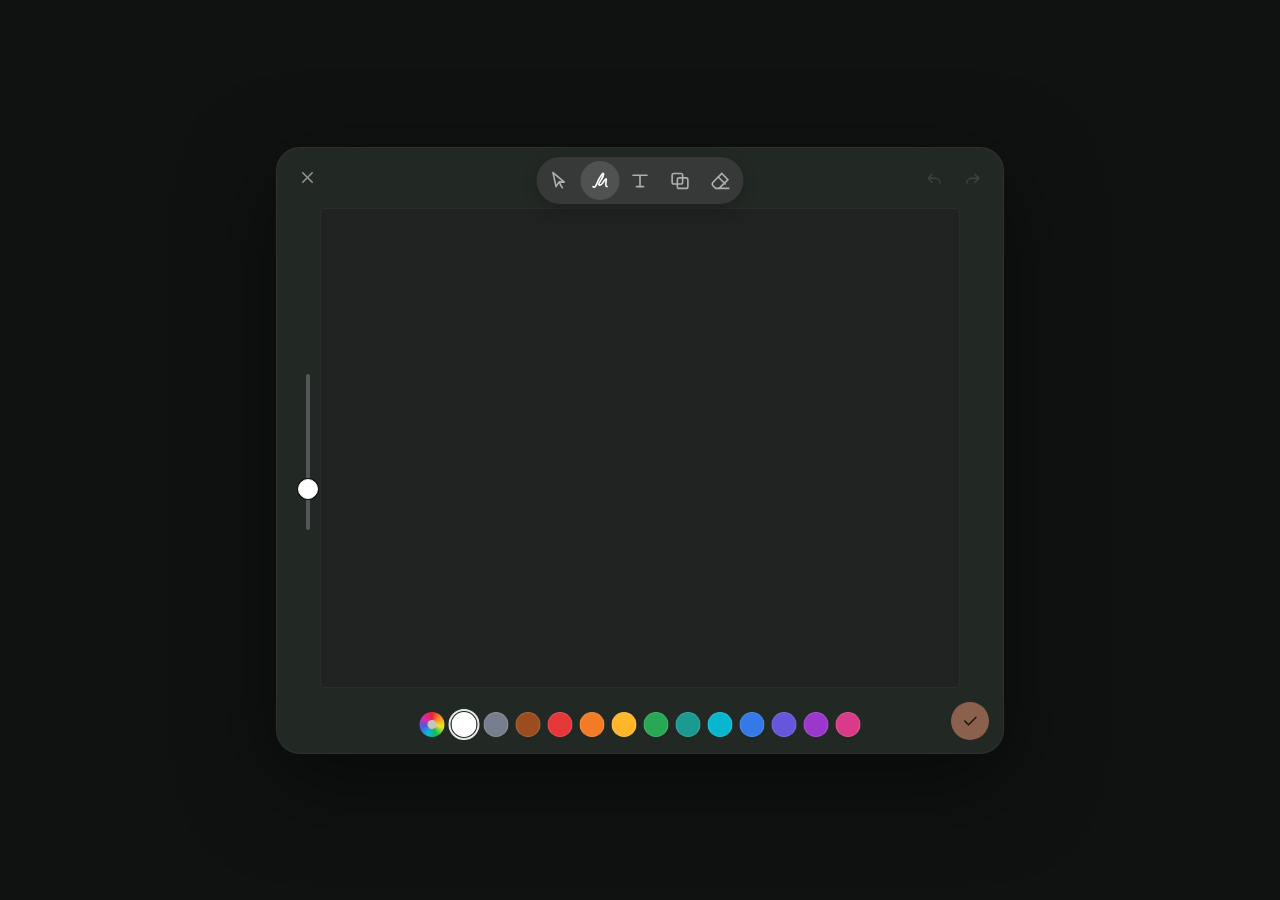
<file: prototypes/sketch.html>
<!doctype html>
<html lang="pt-BR">
<head>
<meta charset="utf-8"><meta name="viewport" content="width=device-width,initial-scale=1">
<title>popAI · Sketch 4:3 (protótipo)</title>
<style>
:root{color-scheme:dark;font-family:system-ui,-apple-system,"Segoe UI",sans-serif}
*{box-sizing:border-box}body{margin:0;min-height:100dvh;display:grid;place-items:center;background:#101211;color:#e7e7e7}
button,input{font:inherit}button{cursor:pointer}button:focus-visible,input:focus-visible{outline:2px solid #99b5f6;outline-offset:3px}
[hidden]{display:none!important}
.window{--w:min(640px,calc(100vw - 124px),calc((100dvh - 188px)*4/3));position:relative;
 width:calc(var(--w) + 88px);max-width:calc(100vw - 18px);padding:60px 0 65px;
 border:1px solid #ffffff0c;border-radius:24px;background:#222824;box-shadow:0 28px 90px #0008}
.board{width:var(--w);aspect-ratio:4/3;margin:0 auto;background:#202121;border:1px solid #ffffff0b;
 border-radius:5px;position:relative;overflow:hidden}
.selection-box{position:absolute;z-index:1;border:1.5px dashed #9dbaff;background:#92b6ff0b;pointer-events:none;border-radius:3px;box-shadow:0 0 0 1px #10111266}
.resize-handle{position:absolute;width:14px;height:14px;padding:0;border:2px solid #253347;border-radius:4px;background:#c7dcff;pointer-events:auto;touch-action:none;box-shadow:0 0 0 1px #b9d2ff60}
.resize-handle[data-corner="nw"]{top:-7px;left:-7px;cursor:nwse-resize}
.resize-handle[data-corner="ne"]{top:-7px;right:-7px;cursor:nesw-resize}
.resize-handle[data-corner="sw"]{bottom:-7px;left:-7px;cursor:nesw-resize}
.resize-handle[data-corner="se"]{bottom:-7px;right:-7px;cursor:nwse-resize}
.resize-handle:focus-visible{outline:2px solid #fff;outline-offset:3px}
canvas{display:block;width:100%;height:100%;touch-action:none;cursor:crosshair}
.left,.right{position:absolute;z-index:2;top:13px;display:flex;gap:5px}.left{left:14px}.right{right:14px}
.icon{width:33px;height:33px;border:0;border-radius:11px;background:transparent;color:#949595;padding:7px}
.icon svg,.tool svg,.accept svg{display:block;width:100%;height:100%}
.icon:hover:enabled{background:#ffffff0c;color:#f4f4f4}.icon:disabled{opacity:.25;cursor:default}
.toolbar{position:absolute;top:9px;left:50%;transform:translateX(-50%);z-index:2;
 display:flex;gap:1px;padding:4px;border-radius:28px;background:#373838;box-shadow:0 4px 15px #0003}
.tool{width:39px;height:39px;padding:9px;display:grid;place-items:center;color:#adb0ae;
 border:0;border-radius:50%;background:transparent}
.tool:hover{background:#ffffff0d;color:white}.tool[aria-pressed=true]{background:#505251;color:white}
.tool svg{stroke-width:1.85}
.shape-menu{position:absolute;top:54px;left:50%;transform:translateX(-50%);z-index:3;
 display:flex;gap:5px;padding:5px;border:1px solid #ffffff20;border-radius:12px;background:#373938;
 box-shadow:0 7px 20px #0008}
.shape-menu button{width:34px;height:34px;border:0;border-radius:7px;background:transparent;color:#ccc;padding:8px}
.shape-menu button:hover,.shape-menu button[aria-pressed=true]{background:#565957}
.shape-menu svg{display:block;width:100%;height:100%}
.slider{position:absolute;top:50%;left:16px;transform:translateY(-50%);height:174px;width:25px}
.slider input{position:absolute;top:50%;left:50%;translate:-50% -50%;appearance:none;-webkit-appearance:none;
 width:156px;height:4px;transform:rotate(-90deg);background:#535656;border-radius:4px;cursor:pointer}
.slider input::-webkit-slider-thumb{-webkit-appearance:none;width:20px;height:20px;
 background:#fff;border:1px solid #f4f4f4;border-radius:50%;box-shadow:0 0 0 1px #111}
.slider input::-moz-range-thumb{width:19px;height:19px;background:white;border:0;border-radius:50%}
.palette{position:absolute;bottom:11px;left:50%;transform:translateX(-50%);max-width:calc(100% - 104px);
 display:flex;align-items:center;gap:7px;padding:5px 4px;overflow-x:auto;scrollbar-width:none}
.palette::-webkit-scrollbar{display:none}
.swatch{--c:white;width:25px;height:25px;flex:0 0 25px;border-radius:50%;
 border:1px solid #ffffff25;background:var(--c);padding:0;position:relative}
.swatch:hover{transform:translateY(-1px)}
.swatch[aria-pressed=true]::after{content:"";position:absolute;inset:-4px;border:2px solid #e9e9e9;border-radius:50%}
.wheel{border:0;background:conic-gradient(#ed203d,#fd9923,#e8e728,#18b956,#0ab8d6,#4c5adf,#d62cac,#ed203d)}
.wheel:before{content:"";position:absolute;inset:8px;border-radius:50%;background:#c4c4c4}
#custom{position:absolute;width:1px;height:1px;opacity:0;pointer-events:none}
.accept{position:absolute;bottom:13px;right:14px;width:38px;height:38px;padding:10px;
 border:0;border-radius:50%;background:#8b604d;color:#191513}
.accept:hover{background:#a2725a}
.editor-text{position:absolute;z-index:2;width:min(260px,calc(100% - 20px));min-width:120px;max-width:calc(100% - 20px);
 border:1px solid #ddd8;border-radius:5px;background:#242524f2;padding:5px 7px;color:white;font-size:19px;outline:2px solid #ffffff22;outline-offset:1px}
.toast{position:absolute;z-index:3;left:50%;bottom:55px;transform:translateX(-50%);
 padding:9px 12px;border-radius:10px;background:#363e38;color:#e6eee9;
 font-size:12px;white-space:nowrap;max-width:95%;box-shadow:0 5px 20px #0009}
.closed{display:grid;gap:12px;justify-items:center;color:#aaa;font-size:13px}
.closed button{padding:12px 20px;border-radius:12px;border:1px solid #ffffff2a;background:#292c2a;color:white}
@media(max-width:540px){
 .window{--w:min(calc(100vw - 56px),calc((100dvh - 177px)*4/3));
 width:calc(var(--w) + 42px);padding:60px 0 58px;border-radius:16px}
 .board{margin-left:20px}.slider{left:-2px}.left{left:5px}.right{right:5px}
 .tool{width:35px;height:35px;padding:9px}.palette{left:43%;gap:6px;max-width:calc(100% - 54px)}
 .swatch{width:21px;height:21px;flex-basis:21px}.accept{right:6px;bottom:10px;width:33px;height:33px}
}
</style>
</head>
<body>
<div class="window" id="editor" role="dialog" aria-label="Janela de desenho do popAI, proporção 4:3">
  <div class="left"><button class="icon" id="close" aria-label="Fechar editor" title="Fechar">
    <svg viewBox="0 0 24 24" fill="none" stroke="currentColor" stroke-width="2" stroke-linecap="round"><path d="M6 6l12 12M18 6 6 18"/></svg>
  </button></div>
  <nav class="toolbar" aria-label="Ferramentas">
    <button class="tool" data-tool="move" aria-label="Selecionar e mover item" title="Selecionar e mover item" aria-pressed="false">
      <svg viewBox="0 0 24 24" fill="none" stroke="currentColor" stroke-linejoin="round"><path d="m4 3 3.5 16 3.4-5.4 6 .2L4 3Z"/><path d="m11 14 4 7"/></svg>
    </button>
    <button class="tool" data-tool="pen" aria-label="Pincel" title="Pincel" aria-pressed="true">
      <svg viewBox="0 0 24 24" fill="none" stroke="currentColor" stroke-linecap="round"><path d="M4 19c3 3 5-6 7-9s4-7 5-6-3 8-5 11 2 3 4 0 3-5 4-5-2 9 1 9"/></svg>
    </button>
    <button class="tool" data-tool="text" aria-label="Texto" title="Adicionar texto" aria-pressed="false">
      <svg viewBox="0 0 24 24" fill="none" stroke="currentColor" stroke-linecap="round"><path d="M4 6h16m-8 0v13m-4 0h8"/></svg>
    </button>
    <button class="tool" data-tool="shape" aria-label="Formas" title="Formas" aria-pressed="false">
      <svg viewBox="0 0 24 24" fill="none" stroke="currentColor" stroke-linejoin="round"><rect x="3" y="4" width="12" height="12" rx="2"/><rect x="9" y="9" width="12" height="12" rx="2"/></svg>
    </button>
    <button class="tool" data-tool="eraser" aria-label="Borracha" title="Borracha" aria-pressed="false">
      <svg viewBox="0 0 24 24" fill="none" stroke="currentColor" stroke-linecap="round"><path d="m4 14 10-10 7 7-10 10H7l-3-3a3 3 0 0 1 0-4Z"/><path d="m10 8 8 8M11 21h11"/></svg>
    </button>
    <div class="shape-menu" id="shapes" hidden>
      <button data-shape="rect" aria-label="Retângulo" title="Retângulo" aria-pressed="true">
        <svg viewBox="0 0 24 24" fill="none" stroke="currentColor" stroke-width="2"><rect x="3" y="5" width="18" height="14" rx="2"/></svg>
      </button>
      <button data-shape="ellipse" aria-label="Elipse" title="Elipse" aria-pressed="false">
        <svg viewBox="0 0 24 24" fill="none" stroke="currentColor" stroke-width="2"><ellipse cx="12" cy="12" rx="9" ry="7"/></svg>
      </button>
    </div>
  </nav>
  <div class="right">
    <button class="icon" id="undo" aria-label="Desfazer" title="Desfazer (Ctrl+Z)" disabled>
      <svg viewBox="0 0 24 24" fill="none" stroke="currentColor" stroke-width="1.8" stroke-linecap="round" stroke-linejoin="round"><path d="m9 8-5 5 5 5M4 13h9a6 6 0 0 1 6 6"/></svg>
    </button>
    <button class="icon" id="redo" aria-label="Refazer" title="Refazer (Ctrl+Y)" disabled>
      <svg viewBox="0 0 24 24" fill="none" stroke="currentColor" stroke-width="1.8" stroke-linecap="round" stroke-linejoin="round"><path d="m15 8 5 5-5 5m5-5h-9a6 6 0 0 0-6 6"/></svg>
    </button>
  </div>
  <div class="slider" title="Espessura do pincel">
    <input type="range" id="size" min="1" max="32" value="8" aria-label="Espessura do pincel">
  </div>
  <div class="board" id="board">
    <canvas id="canvas" width="960" height="720" aria-label="Tela de desenho 4:3"></canvas>
    <div id="selection-box" class="selection-box" role="group" aria-label="Redimensionar objeto selecionado" hidden>
      <button type="button" class="resize-handle" data-corner="nw" aria-label="Redimensionar pelo canto superior esquerdo"></button>
      <button type="button" class="resize-handle" data-corner="ne" aria-label="Redimensionar pelo canto superior direito"></button>
      <button type="button" class="resize-handle" data-corner="sw" aria-label="Redimensionar pelo canto inferior esquerdo"></button>
      <button type="button" class="resize-handle" data-corner="se" aria-label="Redimensionar pelo canto inferior direito"></button>
    </div>
    <input id="text-entry" class="editor-text" type="text" maxlength="140" placeholder="Digite e pressione Enter" aria-label="Texto" hidden>
  </div>
  <div class="palette" role="group" aria-label="Cores do pincel">
    <button class="swatch wheel" id="wheel" title="Escolher outra cor" aria-label="Mais cores" aria-pressed="false"></button>
    <input id="custom" type="color" value="#ffffff" tabindex="-1">
    <button class="swatch" data-color="#ffffff" style="--c:#ffffff" aria-label="Branco" aria-pressed="true"></button>
    <button class="swatch" data-color="#777f8e" style="--c:#777f8e" aria-label="Cinza" aria-pressed="false"></button>
    <button class="swatch" data-color="#9b4d20" style="--c:#9b4d20" aria-label="Marrom" aria-pressed="false"></button>
    <button class="swatch" data-color="#e63838" style="--c:#e63838" aria-label="Vermelho" aria-pressed="false"></button>
    <button class="swatch" data-color="#f47b25" style="--c:#f47b25" aria-label="Laranja" aria-pressed="false"></button>
    <button class="swatch" data-color="#ffb629" style="--c:#ffb629" aria-label="Amarelo" aria-pressed="false"></button>
    <button class="swatch" data-color="#28a854" style="--c:#28a854" aria-label="Verde" aria-pressed="false"></button>
    <button class="swatch" data-color="#1b9a91" style="--c:#1b9a91" aria-label="Verde azulado" aria-pressed="false"></button>
    <button class="swatch" data-color="#08b7cf" style="--c:#08b7cf" aria-label="Ciano" aria-pressed="false"></button>
    <button class="swatch" data-color="#3479e7" style="--c:#3479e7" aria-label="Azul" aria-pressed="false"></button>
    <button class="swatch" data-color="#6656db" style="--c:#6656db" aria-label="Índigo" aria-pressed="false"></button>
    <button class="swatch" data-color="#9c37ce" style="--c:#9c37ce" aria-label="Roxo" aria-pressed="false"></button>
    <button class="swatch" data-color="#da3b89" style="--c:#da3b89" aria-label="Rosa" aria-pressed="false"></button>
  </div>
  <button class="accept" id="confirm" title="Baixar esboço PNG 4:3" aria-label="Confirmar esboço">
    <svg viewBox="0 0 24 24" fill="none" stroke="currentColor" stroke-width="2" stroke-linecap="round" stroke-linejoin="round"><path d="m5 12 5 5 10-10"/></svg>
  </button>
  <div class="toast" id="toast" role="status" hidden></div>
</div>
<div class="closed" id="closed" hidden><span>Prévia independente em 4:3</span><button id="reopen">Abrir editor</button></div>
<script>
(()=>{
'use strict';
const canvas=document.querySelector('#canvas'),ctx=canvas.getContext('2d'),W=960,H=720;
const $=selector=>document.querySelector(selector);
const buttons=[...document.querySelectorAll('.tool')],swatches=[...document.querySelectorAll('[data-color]')];
let mode='pen',shape='rect',ink='#ffffff',items=[],states=[[]],step=0,current=null,gesture=null,selected=-1,entryPos=null,toastTimer=null;
const copy=value=>JSON.parse(JSON.stringify(value)),brush=()=>Number($('#size').value)*2;
const refreshHistory=()=>{$('#undo').disabled=step===0;$('#redo').disabled=step===states.length-1;};
function tool(next){
 mode=next;buttons.forEach(b=>b.setAttribute('aria-pressed',String(b.dataset.tool===mode)));
 if(mode!=='move') selected=-1;
 updateSelection();
 canvas.style.cursor=mode==='move'?'default':mode==='text'?'text':mode==='eraser'?'cell':'crosshair';
 if(mode!=='shape')$('#shapes').hidden=true;
}
buttons.forEach(b=>b.onclick=()=>{
 if(b.dataset.tool==='shape'){const open=mode==='shape'&&!$('#shapes').hidden;tool('shape');$('#shapes').hidden=open;}
 else {
  tool(b.dataset.tool);
  if(mode==='text' && $('#text-entry').hidden) addText({x:W/2,y:H/2});
 }
});
document.querySelectorAll('[data-shape]').forEach(b=>b.onclick=()=>{
 shape=b.dataset.shape;
 document.querySelectorAll('[data-shape]').forEach(o=>o.setAttribute('aria-pressed',String(o===b)));
 tool('shape');$('#shapes').hidden=true;
});
swatches.forEach(b=>b.onclick=()=>{
 ink=b.dataset.color;swatches.forEach(o=>o.setAttribute('aria-pressed',String(o===b)));
 $('#wheel').setAttribute('aria-pressed','false');
});
$('#wheel').onclick=()=>$('#custom').click();
$('#custom').oninput=e=>{
 ink=e.target.value;swatches.forEach(b=>b.setAttribute('aria-pressed','false'));
 $('#wheel').setAttribute('aria-pressed','true');
};
function pos(e){const r=canvas.getBoundingClientRect();return {
 x:Math.max(0,Math.min(W,(e.clientX-r.left)*W/r.width)),
 y:Math.max(0,Math.min(H,(e.clientY-r.top)*H/r.height))
};}
function draw(item){
 ctx.lineWidth=item.w;ctx.lineJoin='round';ctx.lineCap='round';ctx.strokeStyle=item.color;ctx.fillStyle=item.color;
 if(item.kind==='pen'||item.kind==='eraser'){
  ctx.globalCompositeOperation=item.kind==='eraser'?'destination-out':'source-over';
  ctx.beginPath();const pts=item.points;
  if(pts.length===1){ctx.arc(pts[0].x,pts[0].y,item.w/2,0,Math.PI*2);ctx.fill();}
  else{ctx.moveTo(pts[0].x,pts[0].y);for(let i=1;i<pts.length;i++)ctx.lineTo(pts[i].x,pts[i].y);ctx.stroke();}
  ctx.globalCompositeOperation='source-over';return;
 }
 if(item.kind==='text'){ctx.font='500 '+item.w+'px system-ui';ctx.textBaseline='top';ctx.fillText(item.value,item.x,item.y);return;}
 ctx.beginPath();const dx=item.b.x-item.a.x,dy=item.b.y-item.a.y;
 if(item.kind==='rect')ctx.rect(item.a.x,item.a.y,dx,dy);
 else ctx.ellipse((item.a.x+item.b.x)/2,(item.a.y+item.b.y)/2,Math.max(.01,Math.abs(dx)/2),Math.max(.01,Math.abs(dy)/2),0,0,Math.PI*2);
 ctx.stroke();
}
function shifted(item,dx,dy){
 const x=copy(item),shift=p=>{p.x+=dx;p.y+=dy;};
 if(x.points)x.points.forEach(shift);
 if(x.a){shift(x.a);shift(x.b);}
 if(x.kind==='text'){x.x+=dx;x.y+=dy;}return x;
}
function itemBounds(item){
 if(item.kind==='text'){
  ctx.font='500 '+item.w+'px system-ui';
  const width=ctx.measureText(item.value).width;
  return {x:item.x,y:item.y,w:Math.max(1,width),h:item.w*1.2};
 }
 const pad=item.w/2;
 if(item.points){
  const xs=item.points.map(p=>p.x),ys=item.points.map(p=>p.y);
  return {x:Math.min(...xs)-pad,y:Math.min(...ys)-pad,
   w:Math.max(...xs)-Math.min(...xs)+2*pad,h:Math.max(...ys)-Math.min(...ys)+2*pad};
 }
 return {x:Math.min(item.a.x,item.b.x)-pad,y:Math.min(item.a.y,item.b.y)-pad,
  w:Math.abs(item.a.x-item.b.x)+2*pad,h:Math.abs(item.a.y-item.b.y)+2*pad};
}
function distanceToSegment(p,a,b){
 const dx=b.x-a.x,dy=b.y-a.y,den=dx*dx+dy*dy;
 const t=den?Math.max(0,Math.min(1,((p.x-a.x)*dx+(p.y-a.y)*dy)/den)):0;
 return Math.hypot(p.x-a.x-t*dx,p.y-a.y-t*dy);
}
function hitItem(item,p,inside=false){
 if(item.kind==='eraser')return false; // A borracha é uma operação, não um objeto selecionável.
 const b=itemBounds(item),slack=12;
 if(p.x<b.x-slack||p.x>b.x+b.w+slack||p.y<b.y-slack||p.y>b.y+b.h+slack)return false;
 if(item.kind==='text')return true;
 if(item.points){
  if(item.points.length===1)return Math.hypot(p.x-item.points[0].x,p.y-item.points[0].y)<=item.w/2+slack;
  return item.points.slice(1).some((b,i)=>distanceToSegment(p,item.points[i],b)<=item.w/2+slack);
 }
 const x1=Math.min(item.a.x,item.b.x),x2=Math.max(item.a.x,item.b.x);
 const y1=Math.min(item.a.y,item.b.y),y2=Math.max(item.a.y,item.b.y);
 const margin=item.w/2+slack;
 if(item.kind==='rect'){
  if(inside)return p.x>=x1&&p.x<=x2&&p.y>=y1&&p.y<=y2;
  return (Math.abs(p.x-x1)<=margin||Math.abs(p.x-x2)<=margin)&&p.y>=y1-margin&&p.y<=y2+margin
   ||(Math.abs(p.y-y1)<=margin||Math.abs(p.y-y2)<=margin)&&p.x>=x1-margin&&p.x<=x2+margin;
 }
 const rx=Math.max(.01,(x2-x1)/2),ry=Math.max(.01,(y2-y1)/2);
 const norm=Math.hypot((p.x-(x1+x2)/2)/rx,(p.y-(y1+y2)/2)/ry);
 return inside?norm<=1:Math.abs(norm-1)*Math.min(rx,ry)<=margin;
}
function hitTest(p){
 for(const inside of [false,true])
  for(let i=items.length-1;i>=0;i--)
   if(hitItem(items[i],p,inside))return i;
 return -1;
}
function scaledItem(item,bounds,corner,dx,dy){
 // The opposite corner remains anchored while the dragged corner changes size.
 const left=corner.includes('w'),top=corner.includes('n');
 const anchorX=left?bounds.x+bounds.w:bounds.x,anchorY=top?bounds.y+bounds.h:bounds.y;
 const sx=Math.min(8,Math.max(0.12,(bounds.w+(left?-dx:dx))/Math.max(1,bounds.w)));
 const sy=Math.min(8,Math.max(0.12,(bounds.h+(top?-dy:dy))/Math.max(1,bounds.h)));
 const result=copy(item);
 if(item.kind==='text'){
  // Text keeps its font proportions; diagonal dragging changes its font size.
  const uniform=Math.min(8,Math.max(0.2,Math.sqrt(sx*sy)));
  result.x=anchorX+(item.x-anchorX)*uniform;
  result.y=anchorY+(item.y-anchorY)*uniform;
  result.w=item.w*uniform;
 }else{
  const transform=p=>{p.x=anchorX+(p.x-anchorX)*sx;p.y=anchorY+(p.y-anchorY)*sy;};
  if(result.points)result.points.forEach(transform);
  if(result.a){transform(result.a);transform(result.b);}
  result.w=item.w*Math.sqrt(sx*sy);
 }
 return result;
}
function activeItem(index){
 if(!gesture||gesture.index!==index)return items[index];
 if(gesture.kind==='resize')return scaledItem(gesture.original,gesture.bounds,gesture.corner,gesture.dx,gesture.dy);
 if(gesture.kind==='move')return shifted(items[index],gesture.dx,gesture.dy);
 return items[index];
}
function updateSelection(){
 const frame=$('#selection-box');
 if(mode!=='move'||selected<0||!items[selected]||items[selected].kind==='eraser'){
  frame.hidden=true;delete frame.dataset.index;return;
 }
 const b=itemBounds(activeItem(selected)),r=canvas.getBoundingClientRect(),board=$('#board').getBoundingClientRect();
 frame.style.left=(r.left-board.left+b.x*r.width/W)+'px';
 frame.style.top=(r.top-board.top+b.y*r.height/H)+'px';
 frame.style.width=Math.max(2,b.w*r.width/W)+'px';
 frame.style.height=Math.max(2,b.h*r.height/H)+'px';
 frame.hidden=false;frame.dataset.index=String(selected);
}
function repaint(){
 ctx.clearRect(0,0,W,H);
 items.forEach((_,i)=>draw(activeItem(i)));
 if(current)draw(current);
 updateSelection();
}
document.querySelectorAll('.resize-handle').forEach(handle=>{
 handle.addEventListener('pointerdown',e=>{
  if(mode!=='move'||selected<0||gesture||e.button!==0)return;
  e.preventDefault();e.stopPropagation();
  const p=pos(e);
  gesture={kind:'resize',id:e.pointerId,index:selected,corner:handle.dataset.corner,
   original:copy(items[selected]),bounds:itemBounds(items[selected]),start:p,dx:0,dy:0};
  handle.setPointerCapture(e.pointerId);
 });
 handle.addEventListener('pointermove',e=>{
  if(!gesture||gesture.kind!=='resize'||gesture.id!==e.pointerId)return;
  const p=pos(e);
  gesture.dx=p.x-gesture.start.x;
  gesture.dy=p.y-gesture.start.y;
  repaint();
 });
 const done=(e,cancelled=false)=>{
  if(!gesture||gesture.kind!=='resize'||gesture.id!==e.pointerId)return;
  const g=gesture;
  gesture=null;
  if(!cancelled&&(Math.abs(g.dx)+Math.abs(g.dy)>1)){
   items[g.index]=scaledItem(g.original,g.bounds,g.corner,g.dx,g.dy);
   save();
  }else repaint();
 };
 handle.addEventListener('pointerup',e=>done(e));
 handle.addEventListener('pointercancel',e=>done(e,true));
});
function save(){states.splice(step+1);states.push(copy(items));step=states.length-1;refreshHistory();repaint();}
function undo(){if(step>0){step--;items=copy(states[step]);selected=-1;refreshHistory();repaint();}}
function redo(){if(step<states.length-1){step++;items=copy(states[step]);selected=-1;refreshHistory();repaint();}}
$('#undo').onclick=undo;$('#redo').onclick=redo;
function addText(p){
 const entry=$('#text-entry');
 if(!entry.hidden) finishText();
 entryPos=p;
 entry.hidden=false;entry.value='';entry.style.color=ink;
 entry.style.fontSize=Math.max(14,Math.round(Math.max(25,brush()*2.5)*canvas.getBoundingClientRect().width/W))+'px';
 const rect=entry.getBoundingClientRect();
 const board=canvas.getBoundingClientRect();
 entry.style.left=Math.max(8,Math.min(p.x/W*board.width,board.width-rect.width-8))+'px';
 entry.style.top=Math.max(8,Math.min(p.y/H*board.height,board.height-rect.height-8))+'px';
 entry.focus();
}
function finishText(){
 const field=$('#text-entry');if(field.hidden)return;
 const value=field.value.trim();field.hidden=true;
 if(value){items.push({kind:'text',x:entryPos.x,y:entryPos.y,color:ink,w:Math.max(25,brush()*2.5),value});save();}
}
$('#text-entry').onkeydown=e=>{
 if(e.key==='Enter'){e.preventDefault();finishText();}
 if(e.key==='Escape'){e.preventDefault();$('#text-entry').hidden=true;}
};
$('#text-entry').onblur=finishText;
canvas.onpointerdown=e=>{
 if(e.button!==0||gesture)return;
 $('#shapes').hidden=true;const p=pos(e);
 if(mode==='text')return;
 if(mode==='move'){
  selected=hitTest(p);
  updateSelection();
  if(selected<0){canvas.style.cursor='default';return;}
 }
 gesture={kind:mode==='move'?'move':'draw',id:e.pointerId,start:p,index:mode==='move'?selected:-1,dx:0,dy:0};
 if(mode==='pen'||mode==='eraser')current={kind:mode,color:ink,w:brush(),points:[p]};
 else if(mode==='shape')current={kind:shape,color:ink,w:brush(),a:p,b:p};
 canvas.setPointerCapture(e.pointerId);
 if(mode==='move')canvas.style.cursor='grabbing';
 repaint();
};
canvas.onpointermove=e=>{
 if(!gesture){
  if(mode==='move')canvas.style.cursor=hitTest(pos(e))<0?'default':'grab';
  return;
 }
 if(e.pointerId!==gesture.id)return;
 const p=pos(e);
 if(mode==='move'){gesture.dx=p.x-gesture.start.x;gesture.dy=p.y-gesture.start.y;}
 else if(current){if(current.points)current.points.push(p);else current.b=p;}
 repaint();
};
function end(e,cancelled){
 if(!gesture||e.pointerId!==gesture.id)return;
 if(!cancelled){
  if(mode==='move'){
   if(gesture.index>=0&&Math.abs(gesture.dx)+Math.abs(gesture.dy)>1){
    items[gesture.index]=shifted(items[gesture.index],gesture.dx,gesture.dy);
    gesture=null;save();
   }
  }else if(current){items.push(current);gesture=null;save();}
 }
 gesture=null;current=null;
 canvas.style.cursor=mode==='move'?'grab':canvas.style.cursor;
 repaint();
}
canvas.onclick=e=>{if(mode==='text')addText(pos(e));};
canvas.onpointerup=e=>end(e,false);canvas.onpointercancel=e=>end(e,true);
canvas.oncontextmenu=e=>e.preventDefault();
document.addEventListener('keydown',e=>{
 if(e.target===$('#text-entry'))return;
 if((e.ctrlKey||e.metaKey)&&e.key.toLowerCase()==='z'){e.preventDefault();e.shiftKey?redo():undo();}
 if((e.ctrlKey||e.metaKey)&&e.key.toLowerCase()==='y'){e.preventDefault();redo();}
 if(e.key==='Escape'){$('#shapes').hidden=true;selected=-1;updateSelection();}
});
$('#close').onclick=()=>{$('#editor').hidden=true;$('#closed').hidden=false;};
$('#reopen').onclick=()=>{$('#editor').hidden=false;$('#closed').hidden=true;repaint();};
function notice(msg){const t=$('#toast');t.textContent=msg;t.hidden=false;clearTimeout(toastTimer);toastTimer=setTimeout(()=>t.hidden=true,4300);}
$('#confirm').onclick=()=>{
 const image=document.createElement('canvas');image.width=W;image.height=H;
 const c=image.getContext('2d');c.fillStyle='#202121';c.fillRect(0,0,W,H);c.drawImage(canvas,0,0);
 image.toBlob(blob=>{
  if(!blob){notice('Falha ao exportar o desenho');return;}
  const url=URL.createObjectURL(blob),a=document.createElement('a');
  a.href=url;a.download='popai-sketch-4x3.png';document.body.append(a);a.click();a.remove();
  setTimeout(()=>URL.revokeObjectURL(url),1000);
  notice('PNG 4:3 exportado · Ainda não conectado ao popAI.');
 },'image/png');
};
window.addEventListener('resize',updateSelection);
refreshHistory();repaint();
})();
</script>
</body>
</html>
</file>
